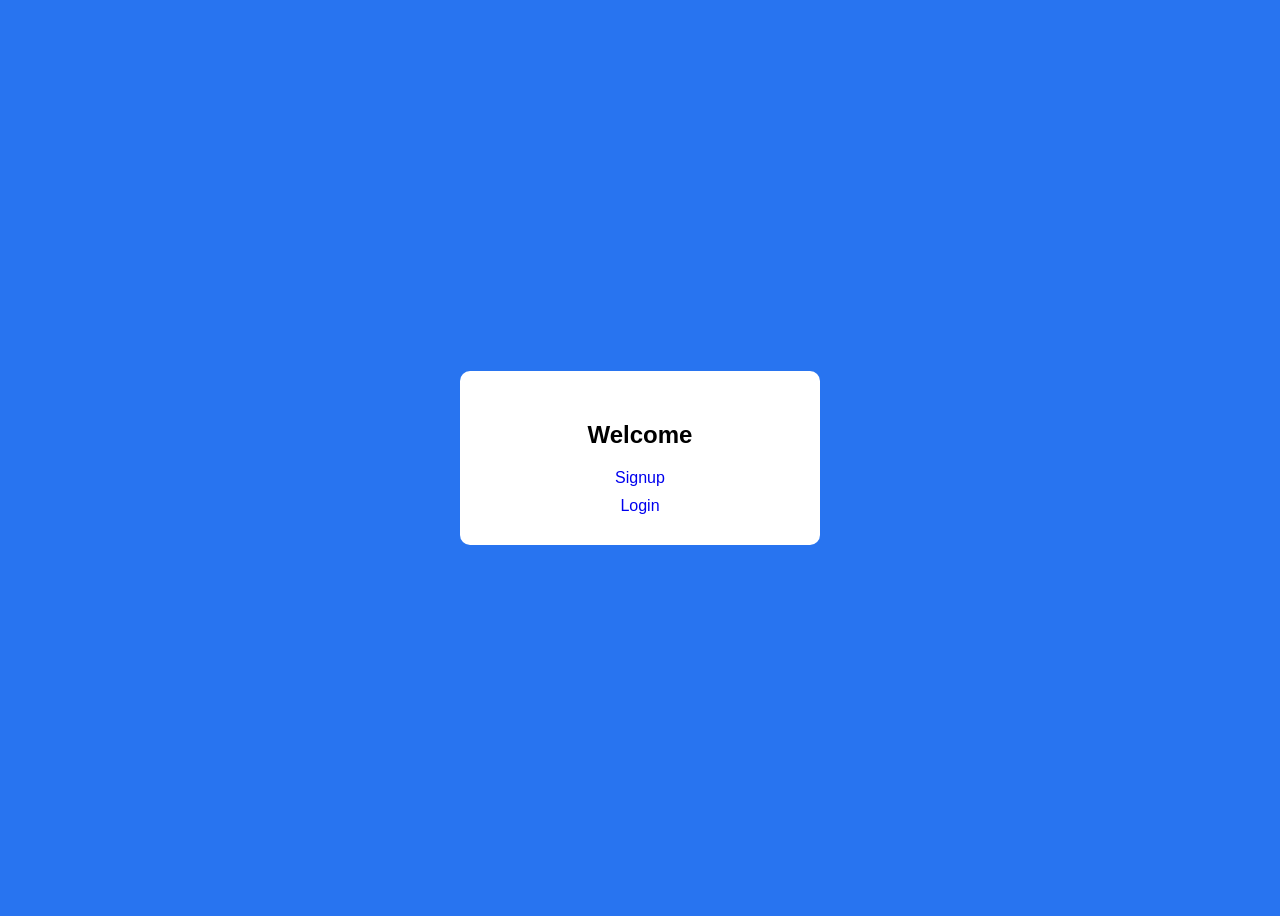
<file: frontend/index.html>
<!DOCTYPE html>
<html>
<head>
    <title>Auth System</title>
    <link rel="stylesheet" href="style.css">
</head>
<body>
    <div class="box">
        <h2>Welcome</h2>
        <a href="signup.html">Signup</a>
        <a href="login.html">Login</a>
    </div>
</body>
</html>
</file>
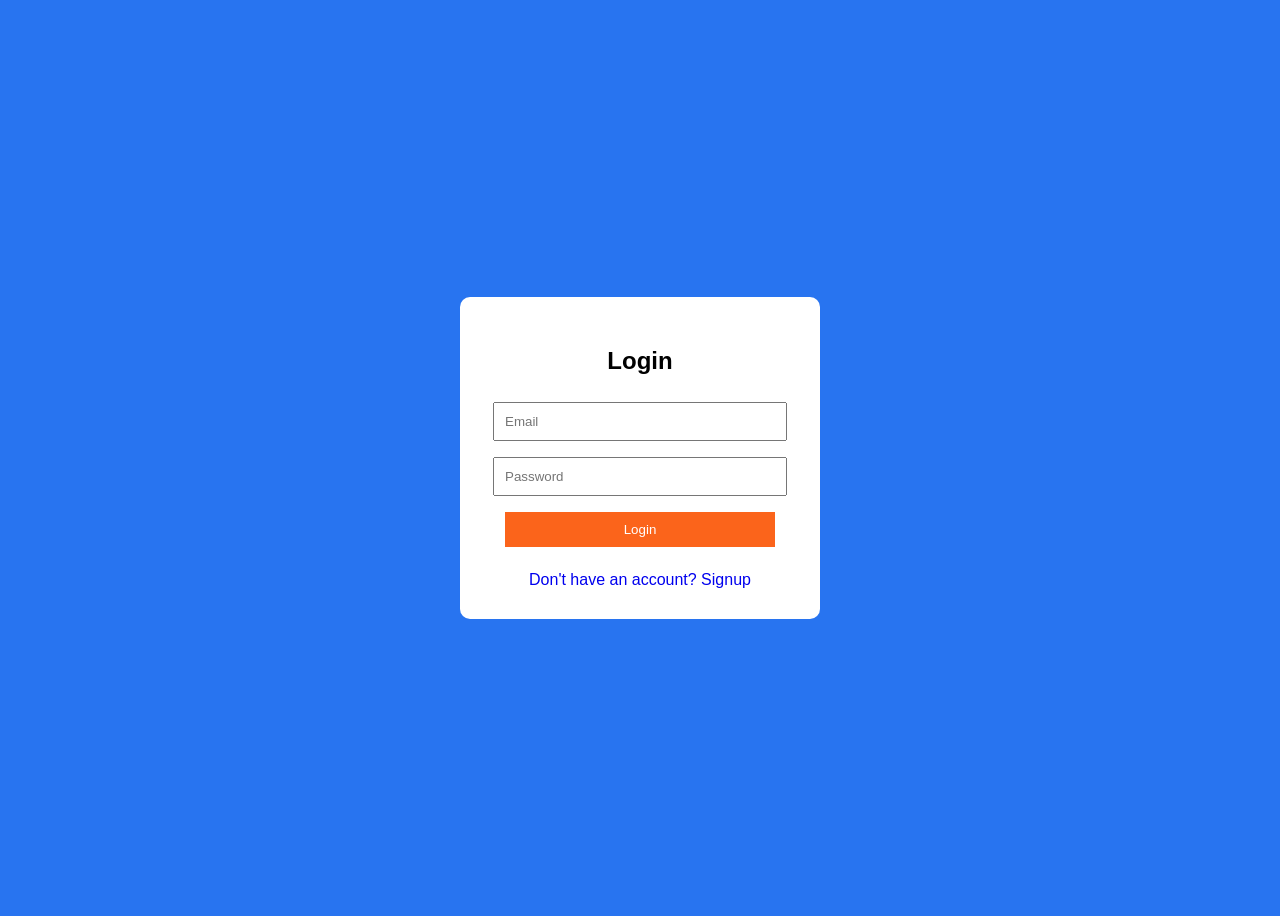
<file: frontend/dashboard.html>
<!DOCTYPE html>
<html>
<head>
    <title>Dashboard</title>
    <link rel="stylesheet" href="style.css">
</head>
<body>
<div class="box">
    <h2>Welcome to Dashboard</h2>
    <p id="userEmail"></p>
    <button onclick="logout()">Logout</button>
</div>

<script>
    const email = localStorage.getItem("loggedInUser");
    if (!email) {
        window.location.href = "login.html";
    } else {
        document.getElementById("userEmail").innerText = "Logged in as: " + email;
    }

    function logout() {
        localStorage.removeItem("loggedInUser");
        window.location.href = "login.html";
    }
</script>
</body>
</html>
</file>
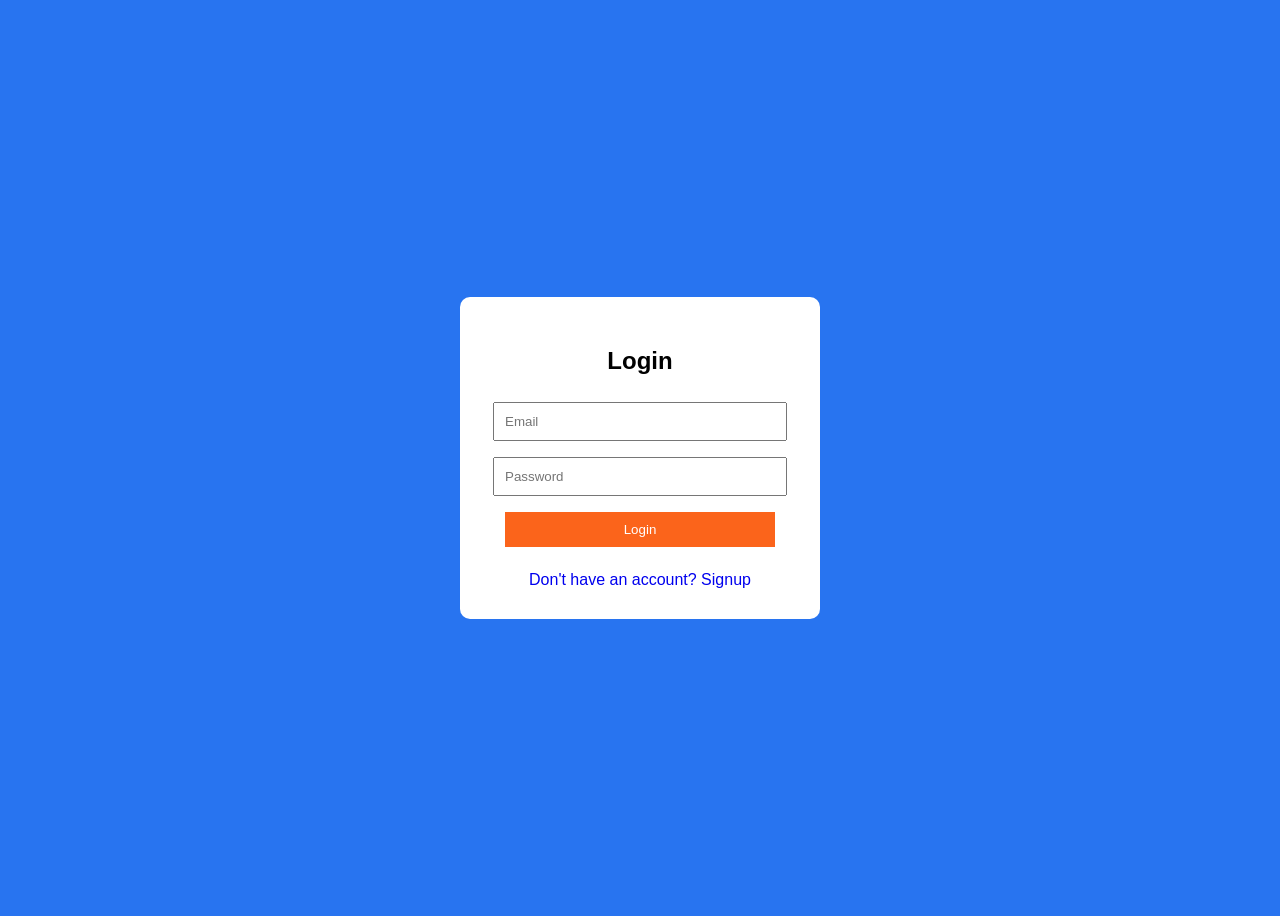
<file: frontend/login.html>
<!DOCTYPE html>
<html>
<head>
    <title>Login</title>
    <link rel="stylesheet" href="style.css">
</head>
<body>
<div class="box">
    <h2>Login</h2>
    <form id="loginForm">
        <input type="email" id="loginEmail" placeholder="Email" required>
        <input type="password" id="loginPassword" placeholder="Password" required>
        <button type="submit">Login</button>
        <p id="loginMessage"></p>
    </form>
    <a href="signup.html">Don't have an account? Signup</a>
</div>

<script src="script.js"></script>
</body>
</html>
</file>
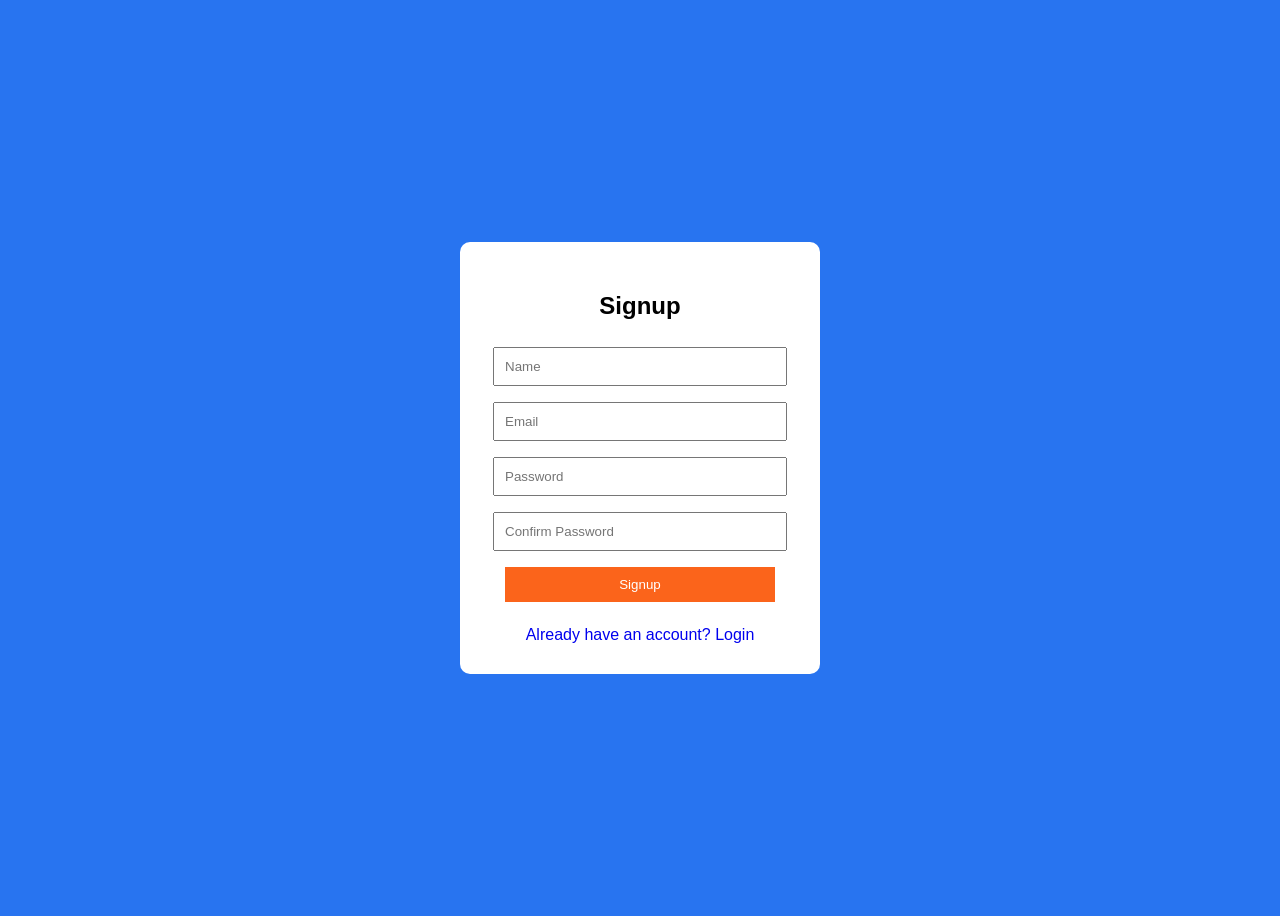
<file: frontend/signup.html>
<!DOCTYPE html>
<html>
<head>
    <title>Signup</title>
    <link rel="stylesheet" href="style.css">
</head>
<body>
<div class="box">
    <h2>Signup</h2>
    <form id="signupForm">
        <input type="text" id="name" placeholder="Name" required>
        <input type="email" id="email" placeholder="Email" required>
        <input type="password" id="password" placeholder="Password" required>
        <input type="password" id="confirmPassword" placeholder="Confirm Password" required>
        <button type="submit">Signup</button>
        <p id="message"></p>
    </form>
    <a href="login.html">Already have an account? Login</a>
</div>

<script src="script.js"></script>
</body>
</html>
</file>
<file: frontend/style.css>
body {
    font-family: Arial;
    background: #2874f0;
    height: 100vh;
    display: flex;
    justify-content: center;
    align-items: center;
}

.box {
    background: white;
    padding: 30px;
    border-radius: 10px;
    width: 300px;
    text-align: center;
}

input, button {
    width: 90%;
    padding: 10px;
    margin: 8px 0;
}

button {
    background: #fb641b;
    border: none;
    color: white;
    cursor: pointer;
}

a {
    display: block;
    margin-top: 10px;
    text-decoration: none;
}
</file>
